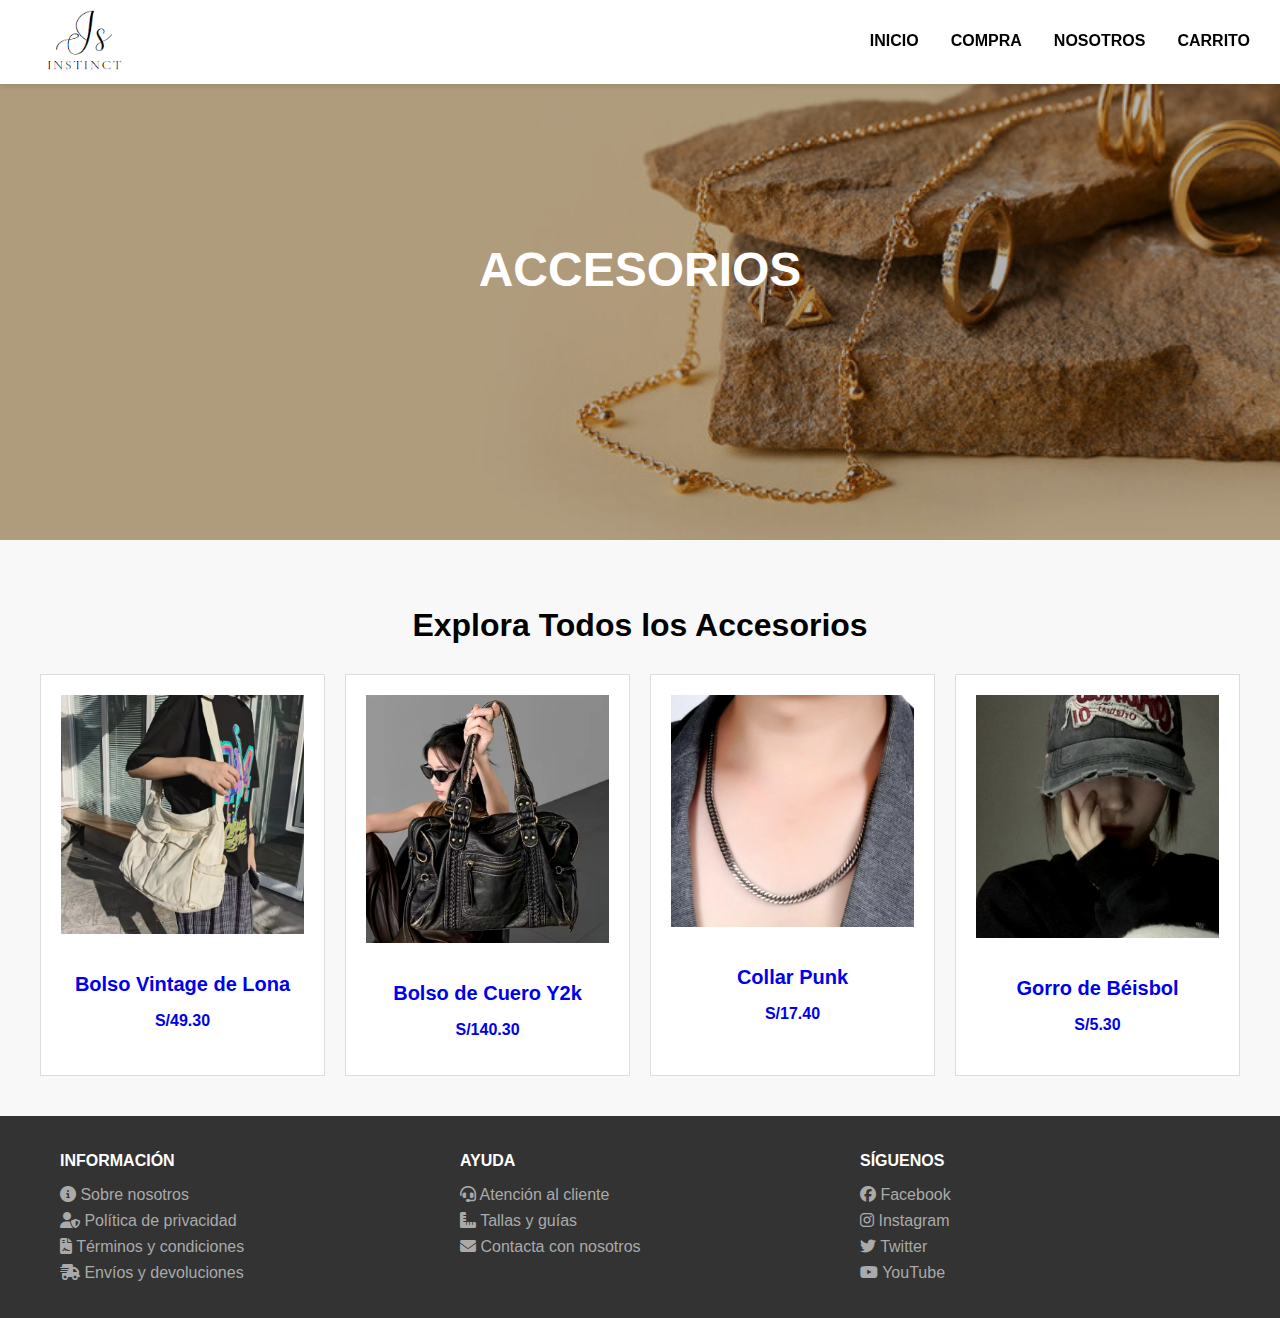
<file: web/acc.html>
<!DOCTYPE html>
<html lang="es">
<head>
    <meta charset="UTF-8">
    <meta name="viewport" content="width=device-width, initial-scale=1.0">
    <title>Accesorios - Tienda de Ropa</title>
    <link rel="stylesheet" href="acc.css">
    <link rel="stylesheet" href="https://cdnjs.cloudflare.com/ajax/libs/font-awesome/6.6.0/css/all.min.css">
</head>
<body>
    
    <header>
        <nav>
            <a href="#"><img src="is_logo.png" alt="Logo" class="logo"></a>
            <a href="../index.html">INICIO</a>
            <a href="../index.html#categorias">COMPRA</a>
            <a href="nos.html">NOSOTROS</a>
            <a href="#carrito">CARRITO</a>
        </nav>
    </header>

    
    <section class="banner">
        <img src="opc/banA.jpg" alt="Accesorios">
        <div class="banner-text">
            <h1>Accesorios</h1>
        </div>
    </section>

    
    <main>
        <section id="productos" class="productos">
            <h2>Explora Todos los Accesorios</h2>
            <div class="productos-grid">
                <div class="producto">
                    <a href="https://es.aliexpress.com/item/1005005589561536.html?spm=a2g0o.productlist.main.7.3631FbsDFbsD3T&algo_pvid=48e1650d-a971-4390-9207-37bb36a73c15&aem_p4p_detail=202410221748207419567999056580000171043&algo_exp_id=48e1650d-a971-4390-9207-37bb36a73c15-3&pdp_npi=4%40dis%21PEN%21121.98%2149.32%21%21%21223.66%2190.43%21%402101eab017296445006764098e1cd3%2112000033664045398%21sea%21PE%216120173607%21ABX&curPageLogUid=UjhfvncjlQhn&utparam-url=scene%3Asearch%7Cquery_from%3A&search_p4p_id=202410221748207419567999056580000171043_1"
                    target="_blank">
                    <img src="opc/bolA.png" alt="Accesorio 1">
                    <h3>Bolso Vintage de Lona</h3>
                    <p>S/49.30</p>
                    </a>
                </div>
                <div class="producto">
                    <a href="https://es.aliexpress.com/item/1005006790124798.html?spm=a2g0o.productlist.main.15.3631FbsDFbsD3T&algo_pvid=48e1650d-a971-4390-9207-37bb36a73c15&aem_p4p_detail=202410221748207419567999056580000171043&algo_exp_id=48e1650d-a971-4390-9207-37bb36a73c15-7&pdp_npi=4%40dis%21PEN%21353.42%21140.30%21%21%21648.01%21257.24%21%402101eab017296445006764098e1cd3%2112000038310073370%21sea%21PE%216120173607%21ABX&curPageLogUid=MF8kLswh9Tbv&utparam-url=scene%3Asearch%7Cquery_from%3A&search_p4p_id=202410221748207419567999056580000171043_2"
                    target="_blank">
                    <img src="opc/cuA.png" alt="Accesorio 2">
                    <h3>Bolso de Cuero Y2k</h3>
                    <p>S/140.30</p>
                    </a>
                </div>
                <div class="producto">
                    <a href="https://es.aliexpress.com/item/1005005222106182.html?spm=a2g0o.productlist.main.79.106a5cc8fW8FR3&algo_pvid=62f3a1ce-f173-47bd-9e18-d588299db6de&aem_p4p_detail=202410221756027670343824893050000171765&algo_exp_id=62f3a1ce-f173-47bd-9e18-d588299db6de-39&pdp_npi=4%40dis%21PEN%2159.65%2117.40%21%21%2115.33%214.47%21%40210330dd17296449625497851e1d10%2112000032243910700%21sea%21PE%216120173607%21ABX&curPageLogUid=rUUp22NucWJX&utparam-url=scene%3Asearch%7Cquery_from%3A&search_p4p_id=202410221756027670343824893050000171765_10"
                    target="_blank">
                    <img src="opc/coA.png" alt="Accesorio 3">
                    <h3>Collar Punk</h3>
                    <p>S/17.40</p>
                    </a>
                </div>
                <div class="producto">
                    <a href="https://es.aliexpress.com/item/1005005853779521.html?spm=a2g0o.productlist.main.13.402530a6B9Tx5Y&algo_pvid=8b005a80-369b-4294-a634-195c5e820efb&algo_exp_id=8b005a80-369b-4294-a634-195c5e820efb-6&pdp_npi=4%40dis%21PEN%2139.96%215.33%21%21%2110.27%211.37%21%402103146c17296447125527207e1ca7%2112000034582791036%21sea%21PE%216120173607%21ABX&curPageLogUid=n6sryoOwP0MH&utparam-url=scene%3Asearch%7Cquery_from%3A"
                    target="_blank">
                    <img src="opc/goA.png" alt="Accesorio 4">
                    <h3>Gorro de Béisbol</h3>
                    <p>S/5.30</p>
                    </a>
                </div>
               
            </div>
        </section>
    </main>

    
    <footer>
        <div class="footer-container">
            <div class="footer-column">
                <h3>INFORMACIÓN</h3>
                <ul>
                    <li><a href="#"><i class="fas fa-info-circle"></i> Sobre nosotros</a></li>
                    <li><a href="#"><i class="fas fa-user-shield"></i> Política de privacidad</a></li>
                    <li><a href="#"><i class="fas fa-file-contract"></i> Términos y condiciones</a></li>
                    <li><a href="#"><i class="fas fa-shipping-fast"></i> Envíos y devoluciones</a></li>
                </ul>
            </div>
            <div class="footer-column">
                <h3>AYUDA</h3>
                <ul>
                    <li><a href="#"><i class="fas fa-headset"></i> Atención al cliente</a></li>
                    <li><a href="#"><i class="fas fa-ruler-combined"></i> Tallas y guías</a></li>
                    <li><a href="#"><i class="fas fa-envelope"></i> Contacta con nosotros</a></li>
                </ul>
            </div>
            <div class="footer-column">
                <h3>SÍGUENOS</h3>
                <ul>
                    <li><a href="#"><i class="fab fa-facebook"></i> Facebook</a></li>
                    <li><a href="#"><i class="fab fa-instagram"></i> Instagram</a></li>
                    <li><a href="#"><i class="fab fa-twitter"></i> Twitter</a></li>
                    <li><a href="#"><i class="fab fa-youtube"></i> YouTube</a></li> 
                </ul>
            </div>
        </div>
    </footer>
</body>
</html>
</file>
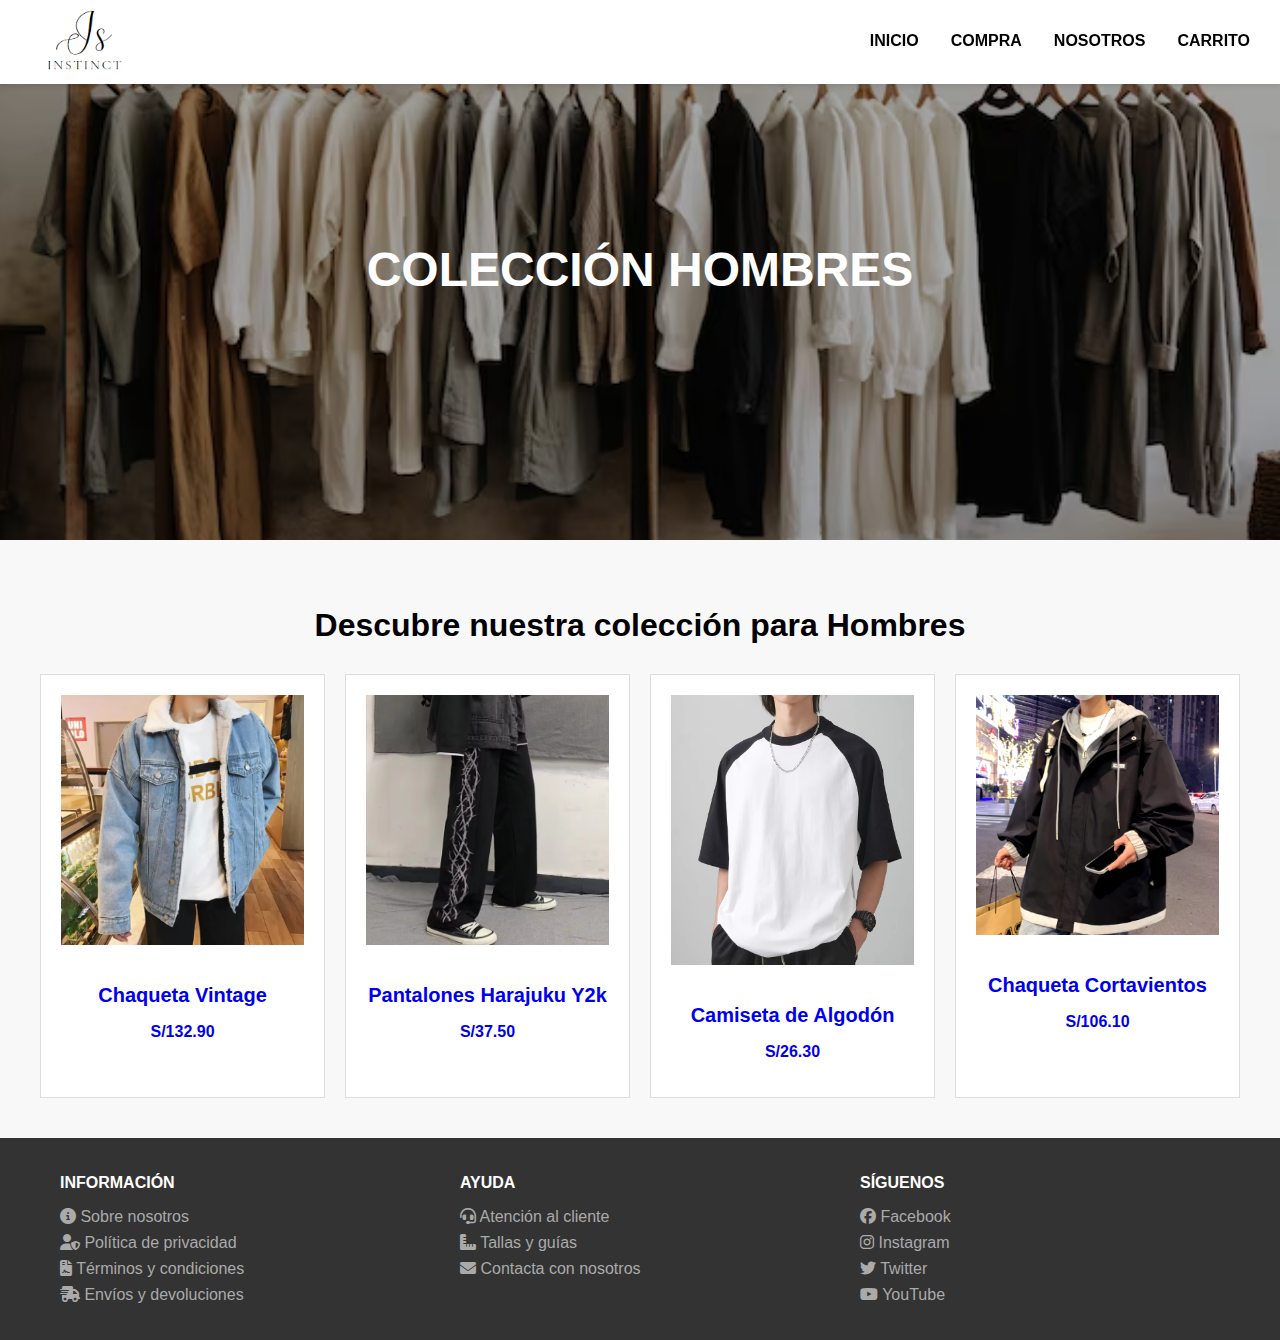
<file: web/hom.html>
<!DOCTYPE html>
<html lang="es">
<head>
    <meta charset="UTF-8">
    <meta name="viewport" content="width=device-width, initial-scale=1.0">
    <title>Hombres - Tienda de Ropa</title>
    <link rel="stylesheet" href="hom.css">
    <link rel="stylesheet" href="https://cdnjs.cloudflare.com/ajax/libs/font-awesome/6.6.0/css/all.min.css">
</head>
<body>
    
    <header>
        <nav>
            <a href="#"><img src="is_logo.png" alt="Logo" class="logo"></a>
            <a href="../index.html">INICIO</a>
            <a href="../index.html#categorias">COMPRA</a>
            <a href="nos.html">NOSOTROS</a>
            <a href="#carrito">CARRITO</a>
        </nav>
    </header>

    
    <section class="banner">
        <img src="opc/banH.png" alt="Colección Hombres">
        <div class="banner-text">
            <h1>Colección Hombres</h1>
        </div>
    </section>

    
    <main>
        <section id="productos" class="productos">
            <h2>Descubre nuestra colección para Hombres</h2>
            <div class="productos-grid">
                <div class="producto">
                    <a href="https://es.aliexpress.com/item/1005007178140708.html?spm=a2g0o.productlist.main.1.6cdb1eeasOT5kM&algo_pvid=2c8e4736-010b-4606-889b-bf3f3e7034f1&algo_exp_id=2c8e4736-010b-4606-889b-bf3f3e7034f1-0&pdp_npi=4%40dis%21PEN%21289.12%21132.89%21%21%2174.30%2134.15%21%402103247017296417158471152e1ca1%2112000039715209362%21sea%21PE%216120173607%21ABX&curPageLogUid=f7TLyxfsnANv&utparam-url=scene%3Asearch%7Cquery_from%3A"
                    target="_blank">
                    <img src="opc/chaH.png" alt="Producto 1">
                    <h3>Chaqueta Vintage</h3>
                    <p>S/132.90</p>
                    </a>
                </div>
                <div class="producto">
                    <a href="https://es.aliexpress.com/item/4001054548232.html?spm=a2g0o.productlist.main.5.83bdmXllmXllWH&algo_pvid=8756b7f0-1eff-4ae6-9b6b-2d7e0011a5b3&algo_exp_id=8756b7f0-1eff-4ae6-9b6b-2d7e0011a5b3-2&pdp_npi=4%40dis%21PEN%21132.30%2137.52%21%21%2134.00%219.64%21%402101fb0b17296435847764877e1d76%2112000037902345130%21sea%21PE%216120173607%21ABX&curPageLogUid=Jkyij7fwwOyr&utparam-url=scene%3Asearch%7Cquery_from%3A"
                    target="_blank">
                    <img src="opc/yH.png" alt="Producto 2">
                    <h3>Pantalones Harajuku Y2k</h3>
                    <p>S/37.50</p>
                    </a>
                </div>
                <div class="producto">
                    <a href="https://es.aliexpress.com/item/1005006761385002.html?spm=a2g0o.productlist.main.3.2d5977f98QNBbK&algo_pvid=5fec85e6-ad51-4c69-9a06-ba98f24ed9c4&algo_exp_id=5fec85e6-ad51-4c69-9a06-ba98f24ed9c4-1&pdp_npi=4%40dis%21PEN%2175.98%2126.32%21%21%21139.31%2148.25%21%402101e07217296434678522779e1ca1%2112000038215441040%21sea%21PE%216120173607%21ABX&curPageLogUid=9JsTZfUaGXbj&utparam-url=scene%3Asearch%7Cquery_from%3A"
                    target="_blank">
                    <img src="opc/camH.png" alt="Producto 3">
                    <h3>Camiseta de Algodón</h3>
                    <p>S/26.30</p>
                    </a>
                </div>
                <div class="producto">
                    <a href="https://es.aliexpress.com/item/1005005262096871.html?spm=a2g0o.detail.pcDetailTopMoreOtherSeller.5.413aQ82SQ82SWO&gps-id=pcDetailTopMoreOtherSeller&scm=1007.40000.327270.0&scm_id=1007.40000.327270.0&scm-url=1007.40000.327270.0&pvid=ec1dcb11-3812-4344-a451-f3cf183c1ff5&_t=gps-id:pcDetailTopMoreOtherSeller,scm-url:1007.40000.327270.0,pvid:ec1dcb11-3812-4344-a451-f3cf183c1ff5,tpp_buckets:668%232846%238110%231995&pdp_npi=4%40dis%21PEN%21163.28%21106.12%21%21%2141.96%2127.27%21%402101eac917296432720396508e1c6d%2112000033303264698%21rec%21PE%216120173607%21ABXZ&utparam-url=scene%3ApcDetailTopMoreOtherSeller%7Cquery_from%3A&search_p4p_id=202410221727520818314509472808835724_4"
                    target="_blank">
                    <img src="opc/cortaH.png" alt="Producto 4">
                    <h3>Chaqueta Cortavientos</h3>
                    <p>S/106.10</p>
                    </a>
                </div>
            </div>
        </section>
    </main>

    
    <footer>
        <div class="footer-container">
            <div class="footer-column">
                <h3>INFORMACIÓN</h3>
                <ul>
                    <li><a href="#"><i class="fas fa-info-circle"></i> Sobre nosotros</a></li>
                    <li><a href="#"><i class="fas fa-user-shield"></i> Política de privacidad</a></li>
                    <li><a href="#"><i class="fas fa-file-contract"></i> Términos y condiciones</a></li>
                    <li><a href="#"><i class="fas fa-shipping-fast"></i> Envíos y devoluciones</a></li>
                </ul>
            </div>
            <div class="footer-column">
                <h3>AYUDA</h3>
                <ul>
                    <li><a href="#"><i class="fas fa-headset"></i> Atención al cliente</a></li>
                    <li><a href="#"><i class="fas fa-ruler-combined"></i> Tallas y guías</a></li>
                    <li><a href="#"><i class="fas fa-envelope"></i> Contacta con nosotros</a></li>
                </ul>
            </div>
            <div class="footer-column">
                <h3>SÍGUENOS</h3>
                <ul>
                    <li><a href="#"><i class="fab fa-facebook"></i> Facebook</a></li>
                    <li><a href="#"><i class="fab fa-instagram"></i> Instagram</a></li>
                    <li><a href="#"><i class="fab fa-twitter"></i> Twitter</a></li>
                    <li><a href="#"><i class="fab fa-youtube"></i> YouTube</a></li> 
                </ul>
            </div>
        </div>
    </footer>
</body>
</html>
</file>
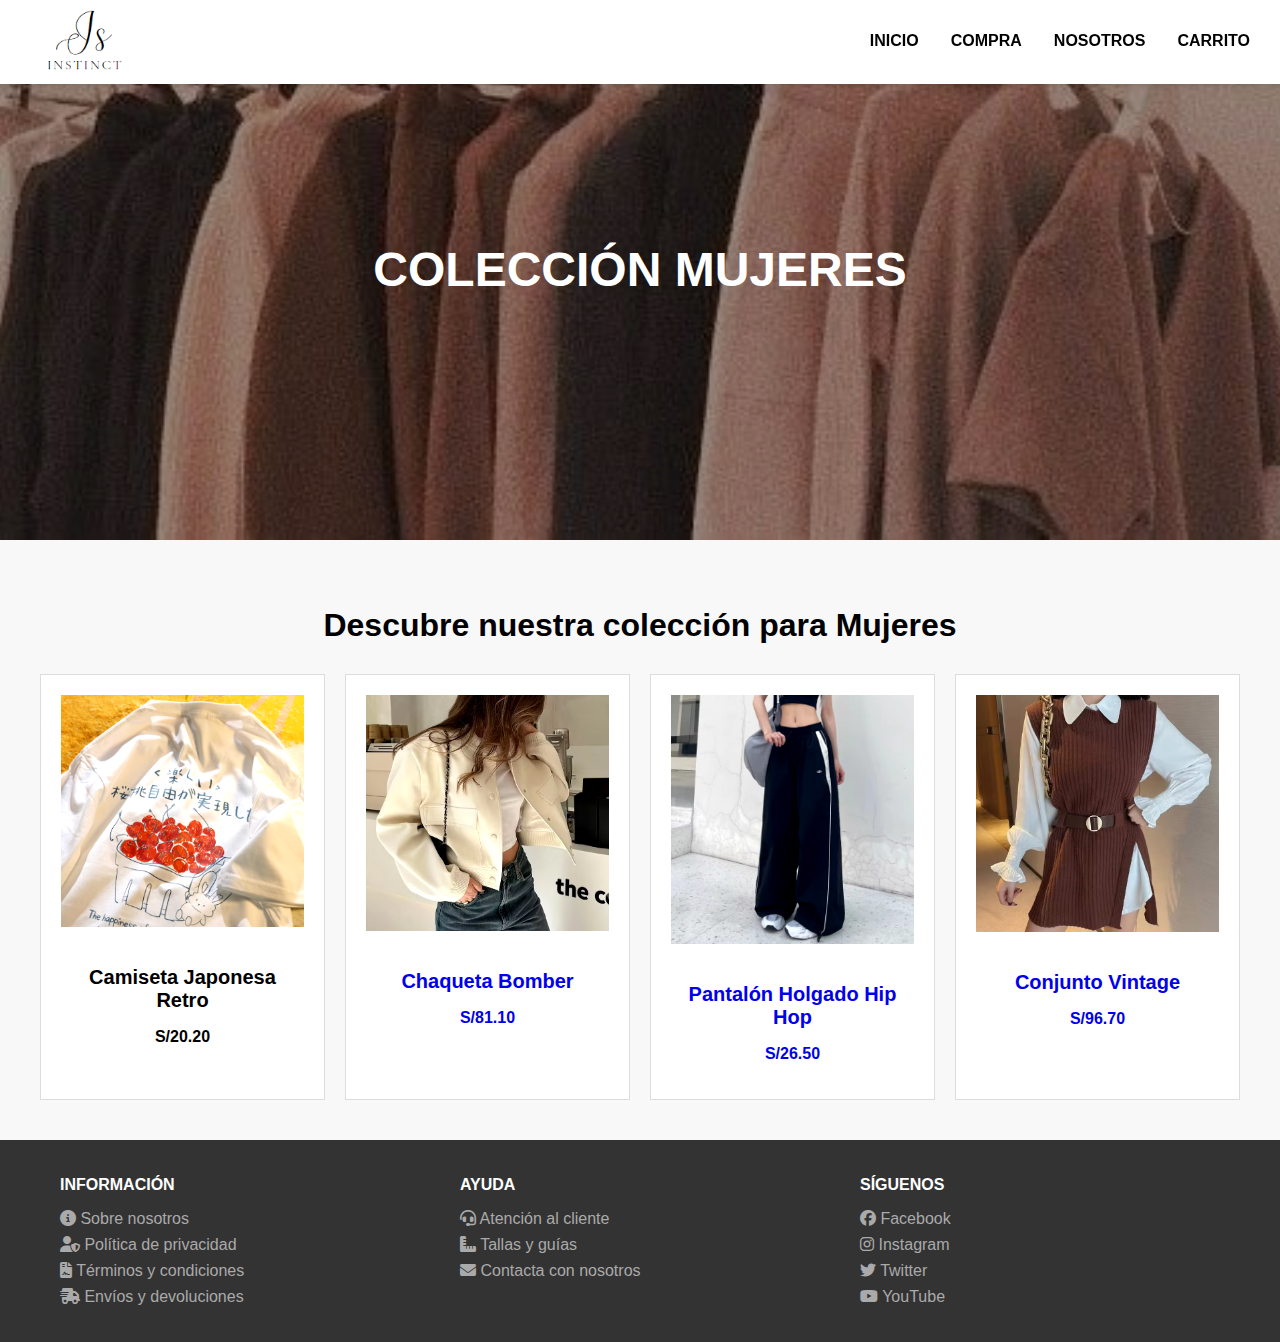
<file: web/mu.html>
<!DOCTYPE html>
<html lang="es">
<head>
    <meta charset="UTF-8">
    <meta name="viewport" content="width=device-width, initial-scale=1.0">
    <title>Mujeres - Tienda de Ropa</title>
    <link rel="stylesheet" href="mu.css">
    <link rel="stylesheet" href="https://cdnjs.cloudflare.com/ajax/libs/font-awesome/6.6.0/css/all.min.css">
</head>
<body>
    
    <header>
        <nav>
            <a href="#"><img src="is_logo.png" alt="Logo" class="logo"></a>
            <a href="../index.html">INICIO</a>
            <a href="../index.html#categorias">COMPRA</a>
            <a href="nos.html">NOSOTROS</a>
            <a href="#carrito">CARRITO</a>
        </nav>
    </header>

    
    <section class="banner">
        <img src="opc/banM.jpg" alt="Colección Mujeres">
        <div class="banner-text">
            <h1>Colección Mujeres</h1>
        </div>
    </section>

    
    <main>
        <section id="productos" class="productos">
            <h2>Descubre nuestra colección para Mujeres</h2>
            <div class="productos-grid">
                <div class="producto">
                    <a href=""
                    target="_blank">
                    <img src="opc/jpM.png" alt="Producto 1">
                    <h3>Camiseta Japonesa Retro</h3>
                    <p>S/20.20</p>
                    </a>
                </div>
                <div class="producto">
                    <a href="https://es.aliexpress.com/item/1005005734481664.html?spm=a2g0o.detail.pcDetailTopMoreOtherSeller.8.52b3kPuDkPuDga&gps-id=pcDetailTopMoreOtherSeller&scm=1007.14452.398466.0&scm_id=1007.14452.398466.0&scm-url=1007.14452.398466.0&pvid=4b6e5afd-12fe-47f2-8e6d-89d54d2893aa&_t=gps-id:pcDetailTopMoreOtherSeller,scm-url:1007.14452.398466.0,pvid:4b6e5afd-12fe-47f2-8e6d-89d54d2893aa,tpp_buckets:668%232846%238110%231995&pdp_npi=4%40dis%21PEN%21193.28%2181.10%21%21%21354.38%21148.70%21%402103205117296438380796229e1cbf%2112000034156325226%21rec%21PE%216120173607%21ABX&utparam-url=scene%3ApcDetailTopMoreOtherSeller%7Cquery_from%3A&search_p4p_id=202410221737181143368544825349127770_7"
                    target="_blank">
                    <img src="opc/bomM.png" alt="Producto 2">
                    <h3>Chaqueta Bomber</h3>
                    <p>S/81.10</p>
                    </a>
                </div>
                <div class="producto">
                    <a href="https://es.aliexpress.com/item/1005006996651687.html?spm=a2g0o.detail.pcDetailTopMoreOtherSeller.12.2f03bUHhbUHhWI&gps-id=pcDetailTopMoreOtherSeller&scm=1007.40000.327270.0&scm_id=1007.40000.327270.0&scm-url=1007.40000.327270.0&pvid=909ea46a-c875-42ee-93a5-5db1ae36a9f8&_t=gps-id:pcDetailTopMoreOtherSeller,scm-url:1007.40000.327270.0,pvid:909ea46a-c875-42ee-93a5-5db1ae36a9f8,tpp_buckets:668%232846%238116%232002&pdp_npi=4%40dis%21PEN%2181.10%2126.45%21%21%21148.70%2148.49%21%40210318e817296441570165436e1d65%2112000038989800026%21rec%21PE%216120173607%21ABX&utparam-url=scene%3ApcDetailTopMoreOtherSeller%7Cquery_from%3A"
                    target="_blank">
                    <img src="opc/hipM.png" alt="Producto 3">
                    <h3>Pantalón Holgado Hip Hop</h3>
                    <p>S/26.50</p>
                    </a>
                </div>
                <div class="producto">
                    <a href="https://es.aliexpress.com/item/1005003670140189.html?spm=a2g0o.productlist.main.47.50c86a93nY1jwa&algo_pvid=a7513d0f-7e10-42a5-8c94-f9e9a268b788&aem_p4p_detail=202410221745041335983511573200000167831&algo_exp_id=a7513d0f-7e10-42a5-8c94-f9e9a268b788-23&pdp_npi=4%40dis%21PEN%21119.15%2196.74%21%21%2130.62%2124.86%21%402101c5a417296443049112225e1c70%2112000026730952691%21sea%21PE%216120173607%21ABX&curPageLogUid=MdOMQJnKxMND&utparam-url=scene%3Asearch%7Cquery_from%3A&search_p4p_id=202410221745041335983511573200000167831_7"
                    target="_blank">
                    <img src="opc/conM.png" alt="Producto 4">
                    <h3>Conjunto Vintage</h3>
                    <p>S/96.70</p>
                    </a>
                </div>
            </div>
        </section>
    </main>

    
    <footer>
        <div class="footer-container">
            <div class="footer-column">
                <h3>INFORMACIÓN</h3>
                <ul>
                    <li><a href="#"><i class="fas fa-info-circle"></i> Sobre nosotros</a></li>
                    <li><a href="#"><i class="fas fa-user-shield"></i> Política de privacidad</a></li>
                    <li><a href="#"><i class="fas fa-file-contract"></i> Términos y condiciones</a></li>
                    <li><a href="#"><i class="fas fa-shipping-fast"></i> Envíos y devoluciones</a></li>
                </ul>
            </div>
            <div class="footer-column">
                <h3>AYUDA</h3>
                <ul>
                    <li><a href="#"><i class="fas fa-headset"></i> Atención al cliente</a></li>
                    <li><a href="#"><i class="fas fa-ruler-combined"></i> Tallas y guías</a></li>
                    <li><a href="#"><i class="fas fa-envelope"></i> Contacta con nosotros</a></li>
                </ul>
            </div>
            <div class="footer-column">
                <h3>SÍGUENOS</h3>
                <ul>
                    <li><a href="#"><i class="fab fa-facebook"></i> Facebook</a></li>
                    <li><a href="#"><i class="fab fa-instagram"></i> Instagram</a></li>
                    <li><a href="#"><i class="fab fa-twitter"></i> Twitter</a></li>
                    <li><a href="#"><i class="fab fa-youtube"></i> YouTube</a></li> 
                </ul>
            </div>
        </div>
    </footer>
</body>
</html>
</file>
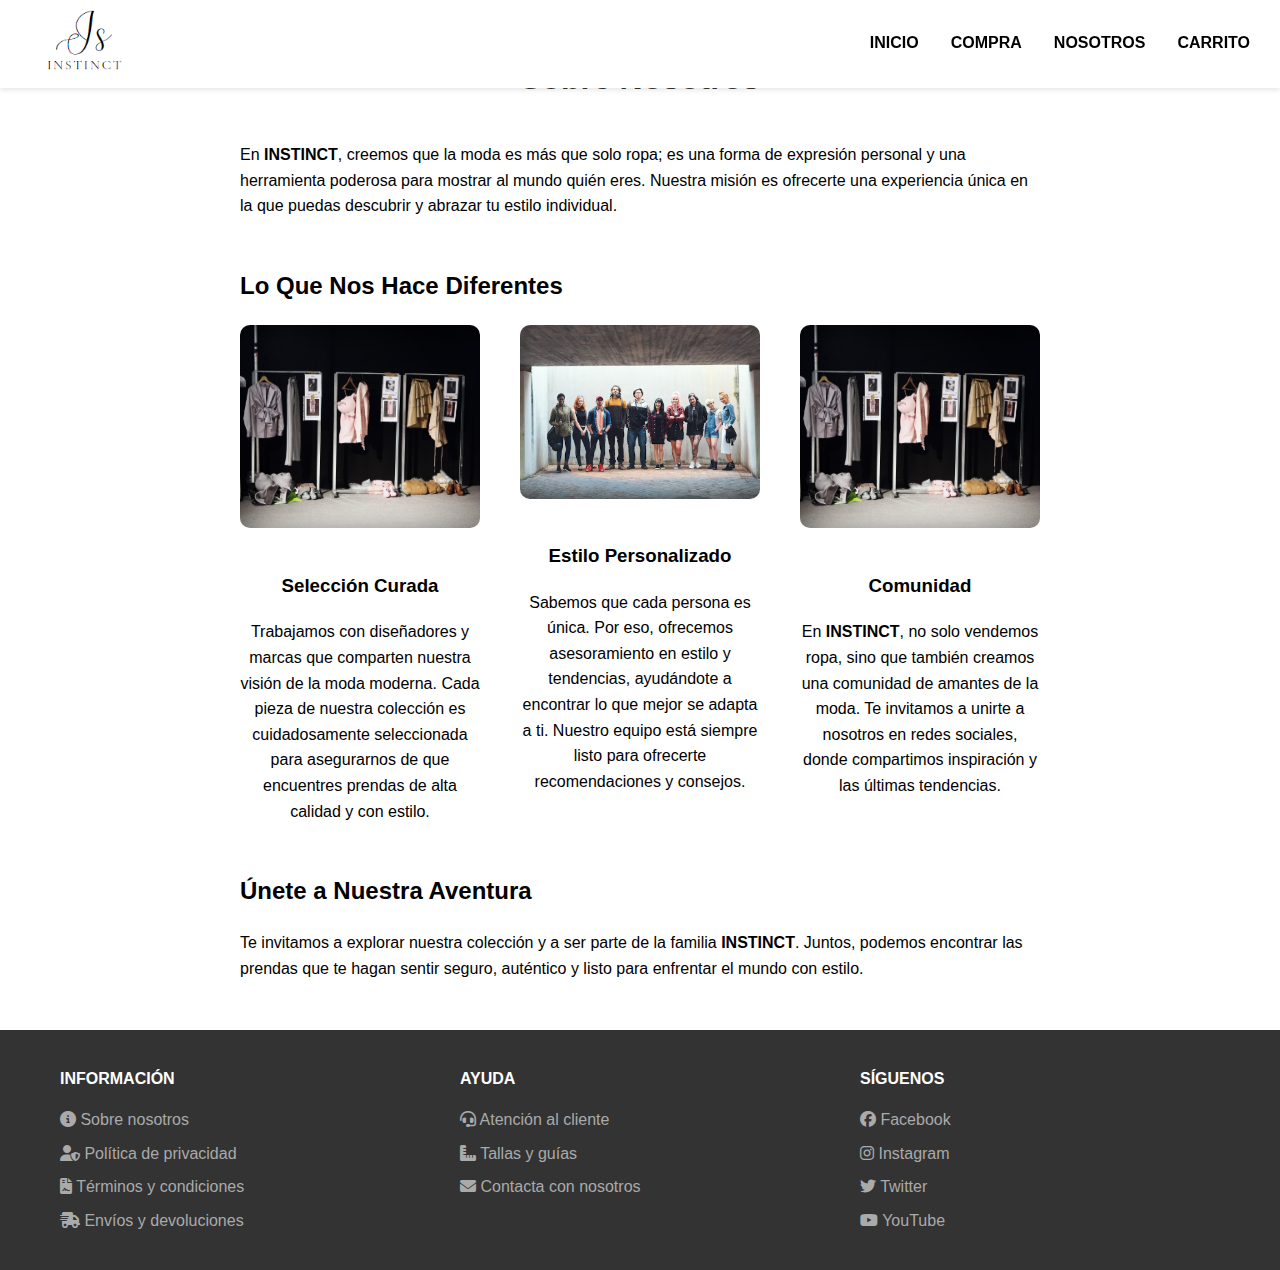
<file: web/nos.html>
<!DOCTYPE html>
<html lang="es">
<head>
    <meta charset="UTF-8">
    <meta name="viewport" content="width=device-width, initial-scale=1.0">
    <title>Sobre Nosotros - [Nombre de la Tienda]</title>
    <link rel="stylesheet" href="nos.css">
    <link rel="stylesheet" href="https://cdnjs.cloudflare.com/ajax/libs/font-awesome/6.6.0/css/all.min.css">
</head>
<body>
    <header>
        <nav>
            <a href="#"><img src="is_logo.png" alt="Logo" class="logo"></a>
            <a href="../index.html">INICIO</a>
            <a href="../index.html#categorias">COMPRA</a>
            <a href="web/nos.html">NOSOTROS</a>
            <a href="#carrito">CARRITO</a>
        </nav>
    </header>

    <main>
        <section id="sobre" class="sobre-nosotros">
            <h1>Sobre Nosotros</h1>
            <div class="contenido">
                <p>En <strong>INSTINCT</strong>, creemos que la moda es más que solo ropa; es una 
                forma de expresión personal y una herramienta poderosa para mostrar al mundo quién eres. Nuestra 
                misión es ofrecerte una experiencia única en la que puedas descubrir y abrazar tu estilo individual.</p>
            </div>
            <h2>Lo Que Nos Hace Diferentes</h2>
            <div class="diferentes">
                <div class="item-diferente">
                    <img src="opc/estS.png" alt="Selección Curada">
                    <h3>Selección Curada</h3>
                    <p>Trabajamos con diseñadores y marcas que comparten nuestra visión de la moda moderna. 
                        Cada pieza de nuestra colección es cuidadosamente seleccionada para asegurarnos de 
                        que encuentres prendas de alta calidad y con estilo.</p>
                </div>
                <div class="item-diferente">
                    <img src="opc/modS.png" alt="Estilo Personalizado">
                    <h3>Estilo Personalizado</h3>
                    <p>Sabemos que cada persona es única. Por eso, ofrecemos asesoramiento en estilo y 
                        tendencias, ayudándote a encontrar lo que mejor se adapta a ti. Nuestro equipo 
                        está siempre listo para ofrecerte recomendaciones y consejos.</p>
                </div>
                <div class="item-diferente">
                    <img src="opc/coS.png" alt="Comunidad">
                    <h3>Comunidad</h3>
                    <p>En <strong>INSTINCT</strong>, no solo vendemos ropa, sino que también creamos
                         una comunidad de amantes de la moda. Te invitamos a unirte a nosotros en redes 
                         sociales, donde compartimos inspiración y las últimas tendencias.</p>
                </div>
            </div>
            <h2>Únete a Nuestra Aventura</h2>
            <p>Te invitamos a explorar nuestra colección y a ser parte de la familia 
                <strong>INSTINCT</strong>. Juntos, podemos encontrar las prendas que te hagan sentir seguro, 
                auténtico y listo para enfrentar el mundo con estilo.</p>
        </section>
    </main>

    <footer>
        <div class="footer-container">
            <div class="footer-column">
                <h3>INFORMACIÓN</h3>
                <ul>
                    <li><a href="#"><i class="fas fa-info-circle"></i> Sobre nosotros</a></li>
                    <li><a href="#"><i class="fas fa-user-shield"></i> Política de privacidad</a></li>
                    <li><a href="#"><i class="fas fa-file-contract"></i> Términos y condiciones</a></li>
                    <li><a href="#"><i class="fas fa-shipping-fast"></i> Envíos y devoluciones</a></li>
                </ul>
            </div>
            <div class="footer-column">
                <h3>AYUDA</h3>
                <ul>
                    <li><a href="#"><i class="fas fa-headset"></i> Atención al cliente</a></li>
                    <li><a href="#"><i class="fas fa-ruler-combined"></i> Tallas y guías</a></li>
                    <li><a href="#"><i class="fas fa-envelope"></i> Contacta con nosotros</a></li>
                </ul>
            </div>
            <div class="footer-column">
                <h3>SÍGUENOS</h3>
                <ul>
                    <li><a href="#"><i class="fab fa-facebook"></i> Facebook</a></li>
                    <li><a href="#"><i class="fab fa-instagram"></i> Instagram</a></li>
                    <li><a href="#"><i class="fab fa-twitter"></i> Twitter</a></li>
                    <li><a href="#"><i class="fab fa-youtube"></i> YouTube</a></li> 
                </ul>
            </div>
        </div>
    </footer>
</body>
</html>
</file>
<file: web/acc.css>
body {
    font-family: Arial, sans-serif;
    margin: 0;
    padding: 0;
    box-sizing: border-box;
    background-color: #f8f8f8;
}

header {
    text-align: center;
}

nav {
    width: 100%;
    position: fixed;
    z-index: 1000;
    background-color: #fff;
    padding: 10px 0;
    box-shadow: 0 2px 5px rgba(0, 0, 0, 0.1);
}

.logo {
    height: 60px;
    width: auto;
    margin-right: 700px;
    text-decoration: none;
}

nav {
    display: flex;
    align-items: center;
    justify-content: center;
}

nav a {
    margin: 0 16px;
    color: #000000;
    text-decoration: none;
    font-size: 16px;
    font-weight: bold;
    border-bottom: 2px solid transparent;
    transition: border-color 0.4s ease;
}

nav a:hover {
    color: #000000;
    border-color: #000000;
}

nav a:first-child {
    border-bottom: none; 
}


.banner {
    position: relative;
    width: 100%;
    height: 60vh;
    background-color: #000;
}

.banner img {
    width: 100%;
    height: 100%;
    object-fit: cover;
    opacity: 0.7;
}

.banner-text {
    position: absolute;
    top: 50%;
    left: 50%;
    transform: translate(-50%, -50%);
    color: white;
    text-align: center;
}

.banner-text h1 {
    font-size: 3rem;
    text-transform: uppercase;
}



.productos {
    padding: 40px 20px;
    text-align: center;
}

.productos h2 {
    font-size: 2rem;
    margin-bottom: 30px;
}

.productos-grid {
    display: grid;
    grid-template-columns: repeat(auto-fit, minmax(250px, 1fr));
    gap: 20px;
    padding: 0 20px;
}

.producto {
    background-color: white;
    border: 1px solid #ddd;
    padding: 20px;
    transition: transform 0.3s ease, box-shadow 0.3s ease;
}

.producto img {
    width: 100%;
    height: auto;
    margin-bottom: 15px;
}

.producto h3 {
    font-size: 1.25rem;
    margin-bottom: 10px;
}

.producto p {
    font-size: 1rem;
    font-weight: bold;
}

.producto:hover {
    transform: translateY(-10px);
    box-shadow: 0 5px 15px rgba(0, 0, 0, 0.1);
}


footer {
    background-color: #333;
    color: white;
    padding: 20px 0;
}

.footer-container {
    display: flex;
    justify-content: space-around;
    max-width: 1200px;
    margin: auto;
}

.footer-column {
    flex: 1;
    margin: 0 20px;
}

.footer-column h3 {
    margin-bottom: 10px;
    font-size: 16px;
    color: #fff;
}

.footer-column ul {
    list-style-type: none;
    padding: 0;
}

.footer-column li {
    margin: 8px 0;
}

.footer-column a {
    color: #aaa; 
    text-decoration: none;
}

.footer-column a:visited {
    color: #aaa; 
}

.footer-column a:hover {
    color: #fff;
}

.footer-bottom {
    text-align: center;
    margin-top: 20px;
    font-size: 14px;
}


a {
    text-decoration: none;
}

a:visited {
    color: rgb(0, 0, 0);
}
</file>
<file: web/hom.css>
body {
    font-family: Arial, sans-serif;
    margin: 0;
    padding: 0;
    box-sizing: border-box;
    background-color: #f8f8f8;
}


header {
    text-align: center;
}

nav {
    width: 100%;
    position: fixed;
    z-index: 1000;
    background-color: #fff;
    padding: 10px 0;
    box-shadow: 0 2px 5px rgba(0, 0, 0, 0.1);
}

.logo {
    height: 60px;
    width: auto;
    margin-right: 700px;
    text-decoration: none;
}

nav {
    display: flex;
    align-items: center;
    justify-content: center;
}

nav a {
    margin: 0 16px;
    color: #000000;
    text-decoration: none;
    font-size: 16px;
    font-weight: bold;
    border-bottom: 2px solid transparent;
    transition: border-color 0.4s ease;
}

nav a:hover {
    color: #000000;
    border-color: #000000;
}

nav a:first-child {
    border-bottom: none; 
}


.banner {
    position: relative;
    width: 100%;
    height: 60vh;
    background-color: #000;
}

.banner img {
    width: 100%;
    height: 100%;
    object-fit: cover;
    opacity: 0.7;
}

.banner-text {
    position: absolute;
    top: 50%;
    left: 50%;
    transform: translate(-50%, -50%);
    color: white;
    text-align: center;
}

.banner-text h1 {
    font-size: 3rem;
    text-transform: uppercase;
}


.productos {
    padding: 40px 20px;
    text-align: center;
}

.productos h2 {
    font-size: 2rem;
    margin-bottom: 30px;
}

.productos-grid {
    display: grid;
    grid-template-columns: repeat(auto-fit, minmax(250px, 1fr));
    gap: 20px;
    padding: 0 20px;
}

.producto {
    background-color: white;
    border: 1px solid #ddd;
    padding: 20px;
    transition: transform 0.3s ease, box-shadow 0.3s ease;
}

.producto img {
    width: 100%;
    height: auto;
    margin-bottom: 15px;
}

.producto h3 {
    font-size: 1.25rem;
    margin-bottom: 10px;
}

.producto p {
    font-size: 1rem;
    font-weight: bold;
}

.producto:hover {
    transform: translateY(-10px);
    box-shadow: 0 5px 15px rgba(0, 0, 0, 0.1);
}

/* Footer */
footer {
    background-color: #333;
    color: white;
    padding: 20px 0;
}

.footer-container {
    display: flex;
    justify-content: space-around;
    max-width: 1200px;
    margin: auto;
}

.footer-column {
    flex: 1;
    margin: 0 20px;
}

.footer-column h3 {
    margin-bottom: 10px;
    font-size: 16px;
    color: #fff;
}

.footer-column ul {
    list-style-type: none;
    padding: 0;
}

.footer-column li {
    margin: 8px 0;
}

.footer-column a {
    color: #aaa; 
    text-decoration: none;
}

.footer-column a:visited {
    color: #aaa; 
}

.footer-column a:hover {
    color: #fff;
}

.footer-bottom {
    text-align: center;
    margin-top: 20px;
    font-size: 14px;
}


a {
    text-decoration: none;
}

a:visited {
    color: rgb(0, 0, 0); 
}
</file>
<file: web/mu.css>
body {
    font-family: Arial, sans-serif;
    margin: 0;
    padding: 0;
    box-sizing: border-box;
    background-color: #f8f8f8;
}


header {
    text-align: center;
}

nav {
    width: 100%;
    position: fixed;
    z-index: 1000;
    background-color: #fff;
    padding: 10px 0;
    box-shadow: 0 2px 5px rgba(0, 0, 0, 0.1);
}

.logo {
    height: 60px;
    width: auto;
    margin-right: 700px;
}

nav {
    display: flex;
    align-items: center;
    justify-content: center;
}

nav a {
    margin: 0 16px;
    color: #000000;
    text-decoration: none;
    font-size: 16px;
    font-weight: bold;
    border-bottom: 2px solid transparent;
    transition: border-color 0.4s ease;
}

nav a:hover {
    color: #000000;
    border-color: #000000;
}

nav a:first-child {
    border-bottom: none; 
}


.banner {
    position: relative;
    width: 100%;
    height: 60vh;
    background-color: #000;
}

.banner img {
    width: 100%;
    height: 100%;
    object-fit: cover;
    opacity: 0.7;
}

.banner-text {
    position: absolute;
    top: 50%;
    left: 50%;
    transform: translate(-50%, -50%);
    color: white;
    text-align: center;
}

.banner-text h1 {
    font-size: 3rem;
    text-transform: uppercase;
}


.productos {
    padding: 40px 20px;
    text-align: center;
}

.productos h2 {
    font-size: 2rem;
    margin-bottom: 30px;
}

.productos-grid {
    display: grid;
    grid-template-columns: repeat(auto-fit, minmax(250px, 1fr));
    gap: 20px;
    padding: 0 20px;
}

.producto {
    background-color: white;
    border: 1px solid #ddd;
    padding: 20px;
    transition: transform 0.3s ease, box-shadow 0.3s ease;
}

.producto img {
    width: 100%;
    height: auto;
    margin-bottom: 15px;
}

.producto h3 {
    font-size: 1.25rem;
    margin-bottom: 10px;
}

.producto p {
    font-size: 1rem;
    font-weight: bold;
}

.producto:hover {
    transform: translateY(-10px);
    box-shadow: 0 5px 15px rgba(0, 0, 0, 0.1);
}


footer {
    background-color: #333;
    color: white;
    padding: 20px 0;
}

.footer-container {
    display: flex;
    justify-content: space-around;
    max-width: 1200px;
    margin: auto;
}

.footer-column {
    flex: 1;
    margin: 0 20px;
}

.footer-column h3 {
    margin-bottom: 10px;
    font-size: 16px;
    color: #fff;
}

.footer-column ul {
    list-style-type: none;
    padding: 0;
}

.footer-column li {
    margin: 8px 0;
}

.footer-column a {
    color: #aaa; 
    text-decoration: none;
}

.footer-column a:visited {
    color: #aaa; 
}

.footer-column a:hover {
    color: #fff;
}


a {
    text-decoration: none;
}

a:visited {
    color: rgb(0, 0, 0); 
}
</file>
<file: web/nos.css>
body {
    font-family: 'Arial', sans-serif;
    line-height: 1.6;
    margin: 0;
    padding: 0;
}

header {
    text-align: center;
}

nav {
    width: 100%;
    position: fixed;
    z-index: 1000;
    background-color: #fff;
    padding: 10px 0;
    box-shadow: 0 2px 5px rgba(0, 0, 0, 0.1);
}

.logo {
    height: 60px; 
    width: auto; 
    margin-right: 700px; 
    text-decoration: none;
}

nav {
    display: flex;
    align-items: center; 
    justify-content: center; 
}

nav a {
    margin: 0 16px;
    color: #000000;
    text-decoration: none;
    font-size: 16px;
    font-weight: bold;
    border-bottom: 2px solid transparent;
    transition: border-color 0.4s ease;
}

nav a:hover {
    color: #000000;
    border-color: #000000;
}

nav a:first-child {
    border-bottom: none; 
}

.sobre-nosotros {
    padding: 2rem;
    max-width: 800px;
    margin: 0 auto;
}

.sobre-nosotros h1 {
    text-align: center;
    color: #333;
}

.contenido {
    display: flex;
    align-items: center;
    margin-bottom: 2rem;
}

.contenido img {
    width: 200px; 
    margin-right: 1.5rem;
}

.diferentes {
    display: flex;
    justify-content: space-between;
    margin-bottom: 2rem;
}

.item-diferente {
    text-align: center;
    width: 30%;
}

.item-diferente img {
    width: 100%; 
    height: auto;
    border-radius: 10px;
    margin-bottom: 1rem;
}

footer {
    background-color: #333;
    color: white;
    padding: 20px 0;
}

.footer-container {
    display: flex;
    justify-content: space-around;
    max-width: 1200px;
    margin: auto;
}

.footer-column {
    flex: 1;
    margin: 0 20px;
}

.footer-column h3 {
    margin-bottom: 10px;
    font-size: 16px;
    color: #fff;
}

.footer-column ul {
    list-style-type: none;
    padding: 0;
}

.footer-column li {
    margin: 8px 0;
}

.footer-column a {
    color: #aaa;
    text-decoration: none;
}

.footer-column a:hover {
    color: #fff;
}

.footer-bottom {
    text-align: center;
    margin-top: 20px;
    font-size: 14px;
}


a {
    text-decoration: none;
}
a:visited {
    color: rgb(0, 0, 0); 
}
</file>
